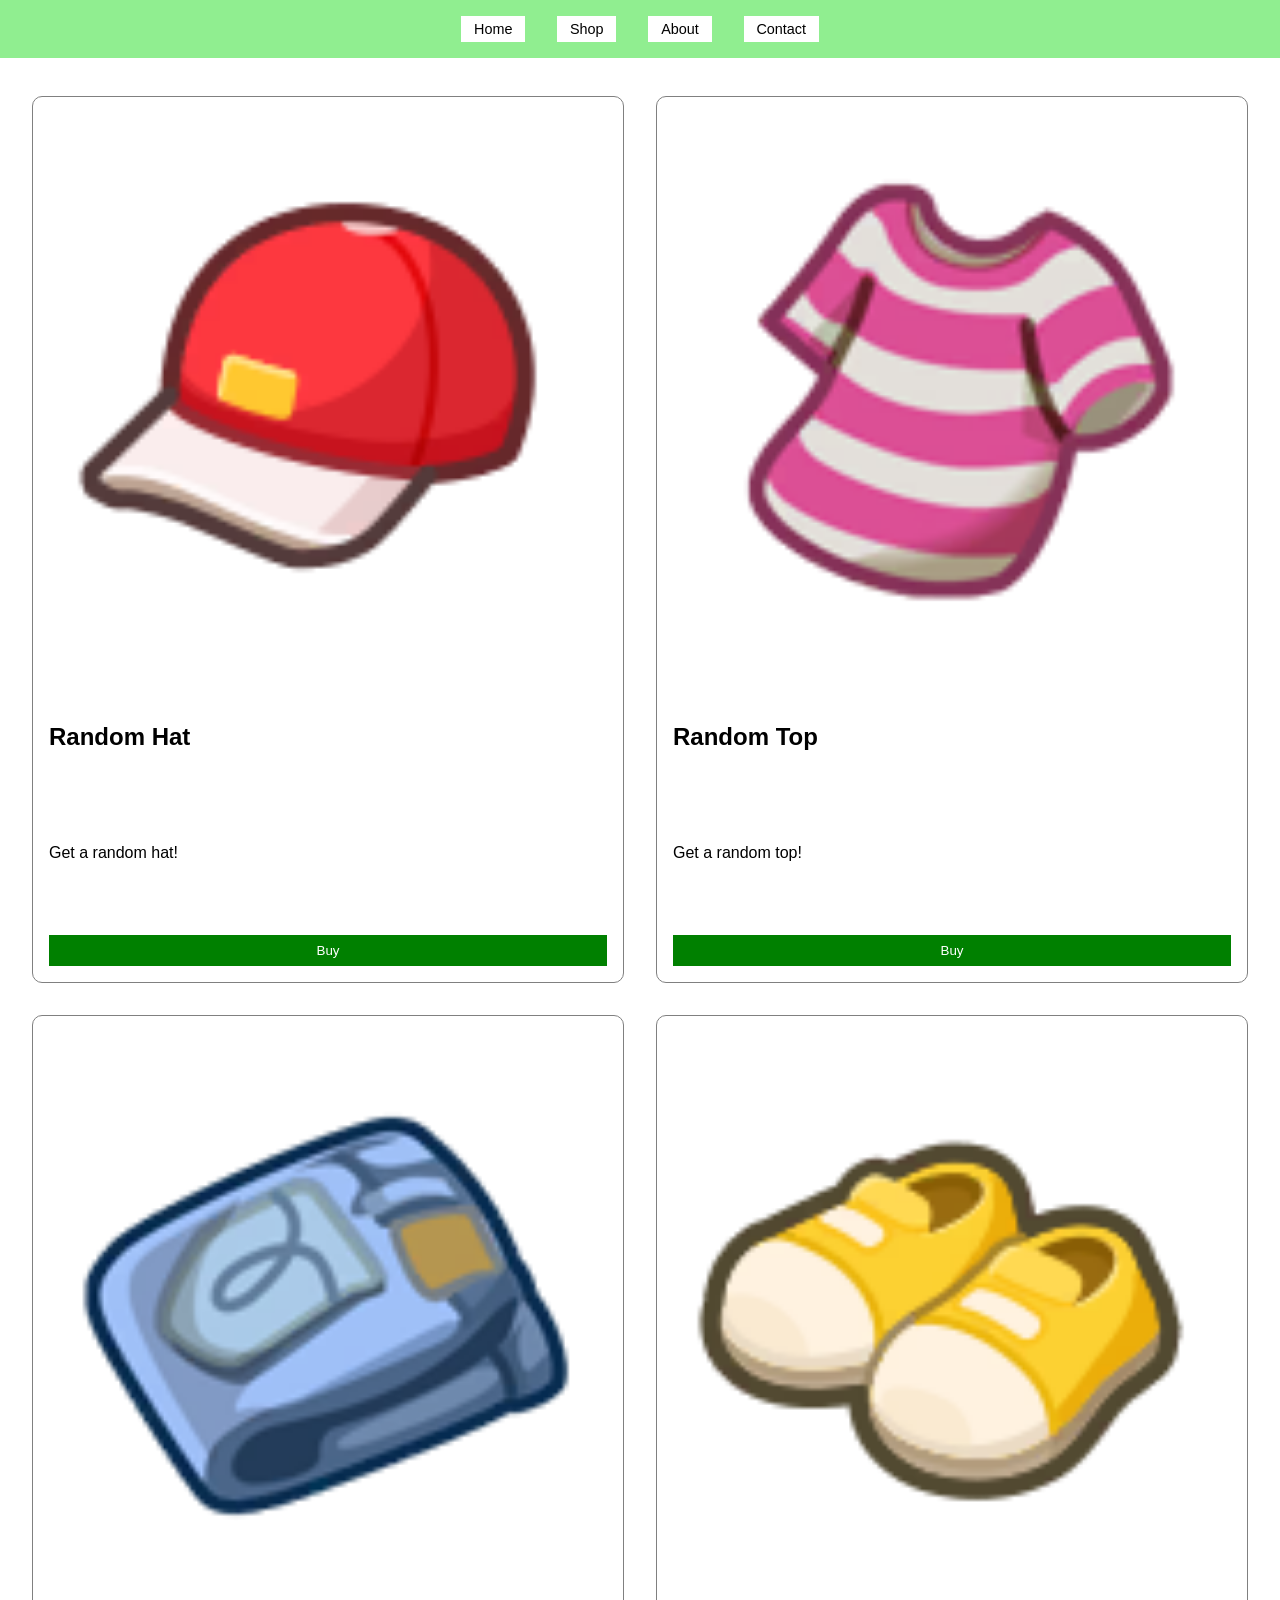
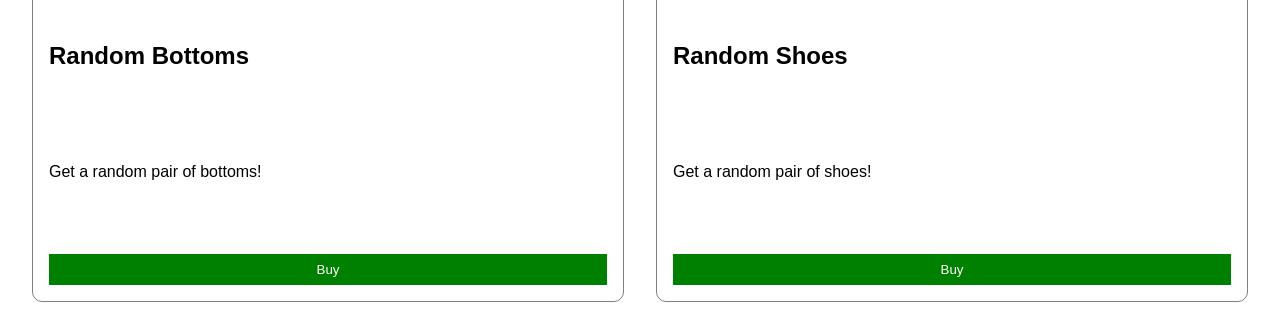
<file: Week4/index.html>
<!DOCTYPE html>
<html>
    <head>
        <meta charset="UTF-8">
        <meta name="viewport" content="width=device-width, initial-scale=1.0">
        <title>Product Cards</title>
        <link rel="stylesheet" href="styles.css">
    </head>
    <body>
        <nav class="navbar">
            <div class="nav-container">
                <button>Home</button>
                <button>Shop</button>
                <button>About</button>
                <button>Contact</button>
            </div>
        </nav>
        <main class="grid-container">

        <div class="card">
            <img src="./headwear.png" alt="headwear">
            <div class="card-content">
                <h2>Random Hat</h2>
                <p>Get a random hat!</p>
                <button>Buy</button>
            </div>
        </div>

        <div class="card">
            <img src="./top.png" alt="top">
            <div class="card-content">
                <h2>Random Top</h2>
                <p>Get a random top!</p>
                <button>Buy</button>
            </div>
        </div>

        <div class="card">
            <img src="./bottom.png" alt="bottoms">
            <div class="card-content">
                <h2>Random Bottoms</h2>
                <p>Get a random pair of bottoms!</p>
                <button>Buy</button>
            </div>
        </div>

        <div class="card">
            <img src="./shoe.png" alt="shoes">
            <div class="card-content">
                <h2>Random Shoes</h2>
                <p>Get a random pair of shoes!</p>
                <button>Buy</button>
            </div>
        </div>

    </main>
    </body>
</html>
</file>
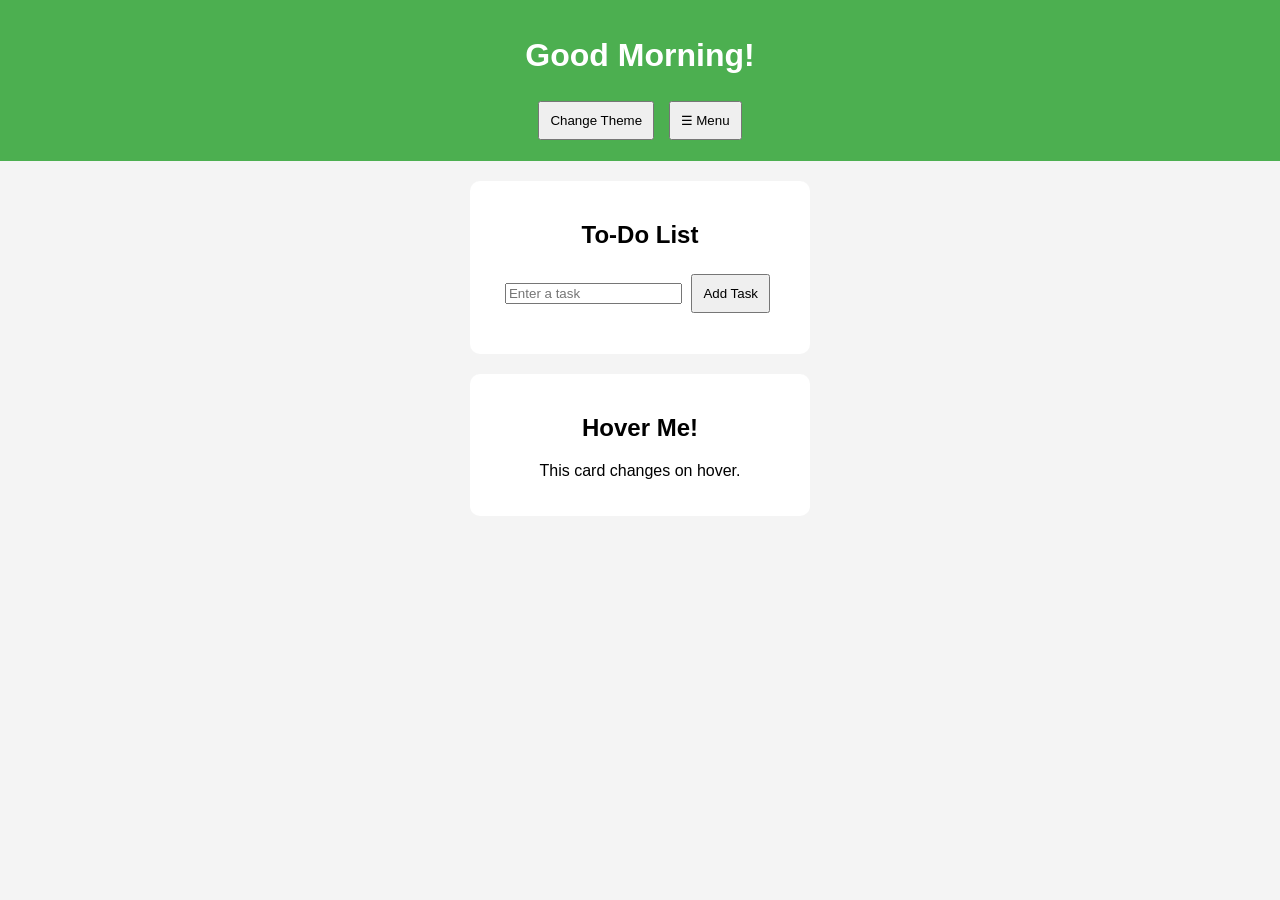
<file: Week6/index.html>
<!DOCTYPE html>
<html lang="en">
<head>
    <meta charset="UTF-8">
    <title>Daily Planner</title>
    <link rel="stylesheet" href="styles.css">
</head>
<body>

    <header>
        <h1 id="greeting">Welcome!</h1>
        <button id="themeBtn">Change Theme</button>
        <button id="menuBtn">☰ Menu</button>
    </header>

    <nav id="menu" class="hidden">
        <ul>
            <li>Home</li>
            <li>Tasks</li>
            <li>About</li>
        </ul>
    </nav>

    <main>
        <section class="card">
            <h2>To-Do List</h2>
            <input type="text" id="taskInput" placeholder="Enter a task">
            <button id="addTask">Add Task</button>
            <ul id="taskList"></ul>
        </section>

        <section class="card">
            <h2>Hover Me!</h2>
            <p>This card changes on hover.</p>
        </section>
    </main>

    <script src="script.js"></script>
</body>
</html>
</file>
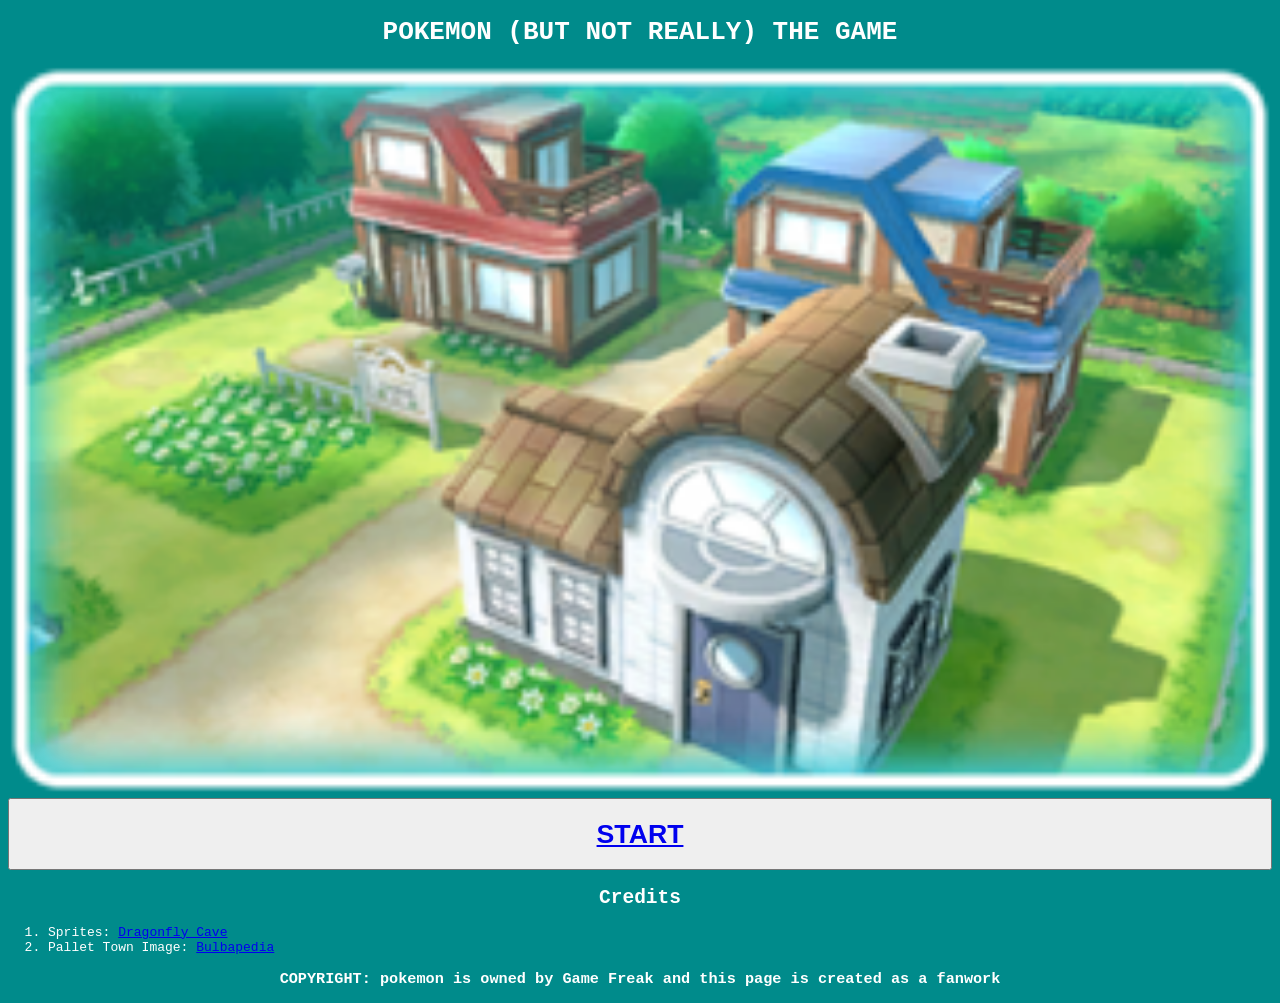
<file: Week2/ourfirstgame/index.html>
<!DOCTYPE html>

<html>

<head>
    <title>OUR FIRST GAME</title>
</head>

<body style="background-color: darkcyan; color: white; font-family: monospace;">

        <h1 style="color: white; text-align: center; font-family: monospace">POKEMON (BUT NOT REALLY) THE GAME</h1>

    <img src=".\assets\300px-Pallet_Town_PE.png" aria-label="an image of pallet town from pokemon" style="width: 100%"></img>

    <button class="start-button" style="width: 100%"><h1 style="text-align: center;"><a href="./game.html">START</a></h1></button>

    <section id="credits">
        <h2 style="text-align: center;">Credits</h2>
        <ol>
            <li>Sprites: <a href="https://www.dragonflycave.com/resources/sprite-generator/">Dragonfly Cave</a></li> 
            <li>Pallet Town Image: <a href="https://bulbapedia.bulbagarden.net/wiki/Pallet_Town">Bulbapedia</a></li>
        </ol>
    </section>

    <h3 style="color: white; text-align: center; font-family: monospace">COPYRIGHT: pokemon is owned by Game Freak and this page is created as a fanwork</h3>

</body>

</html>
</file>
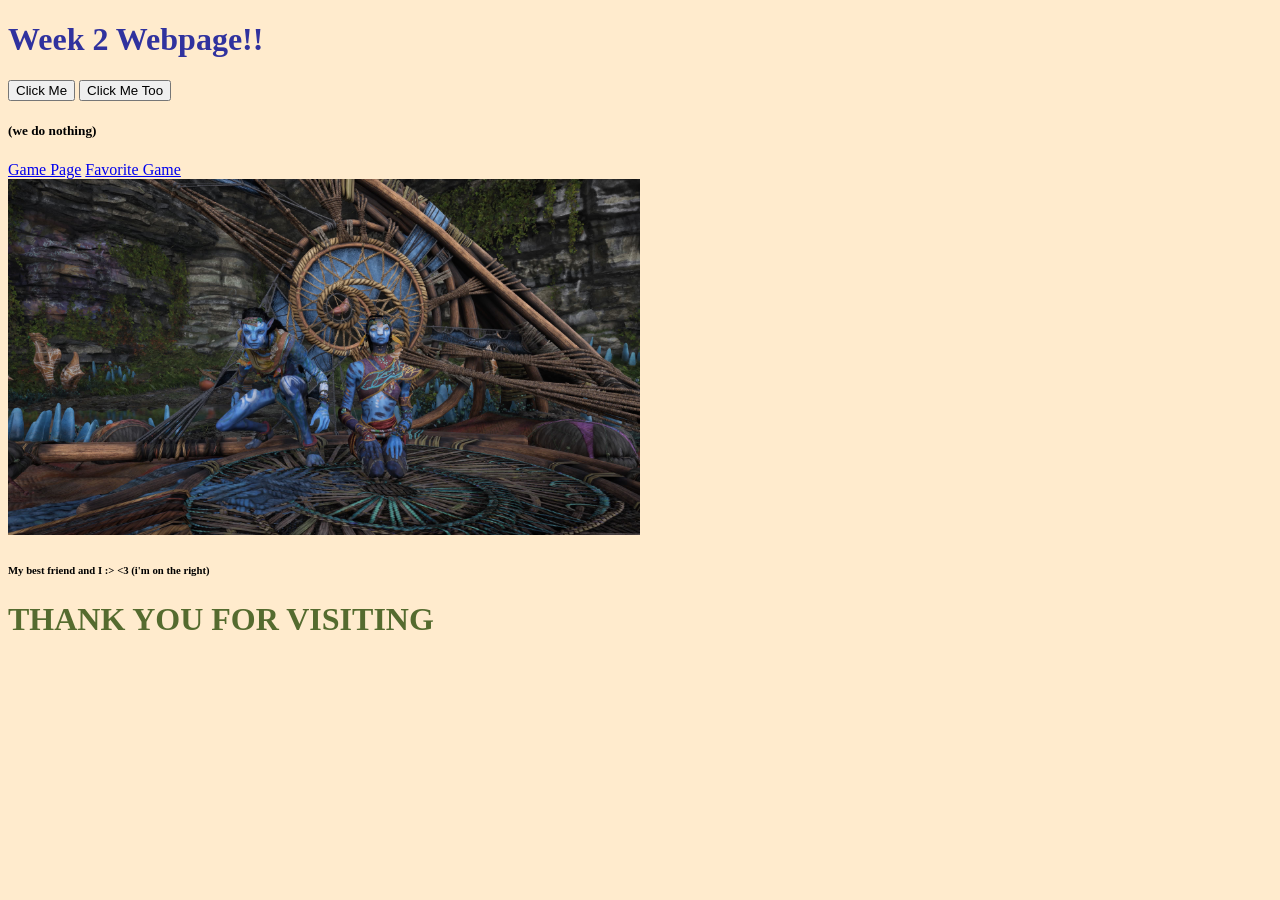
<file: Week2/skeletonpage/index.html>
<!DOCTYPE html>
<html>
<head>
    <title>Week 2 Homework</title>
</head>

<body style="background-color: blanchedalmond">

    <h1 style="color: rgb(48, 50, 158);">Week 2 Webpage!!</h1>

    <section class="button-group">
        <button id="one">Click Me</button>
        <button id="two">Click Me Too</button>
        <h5>(we do nothing)</h5>
    </section>

    <section class="link-group">
        <a id="link1" href="https://spadil22-sketch.github.io/Week2/ourfirstgame/">Game Page</a>
        <a id="link2" href="https://james-camerons-avatar.fandom.com/wiki/Avatar:_Frontiers_of_Pandora">Favorite Game</a>
    </section>

    <img src="./assets/avatar.jpg" style="width: 50%"></img>
    <h6>My best friend and I :> <3 (i'm on the right)</h6>

    <h1 style="color: darkolivegreen">THANK YOU FOR VISITING</h1>

</body>

</html>
</file>
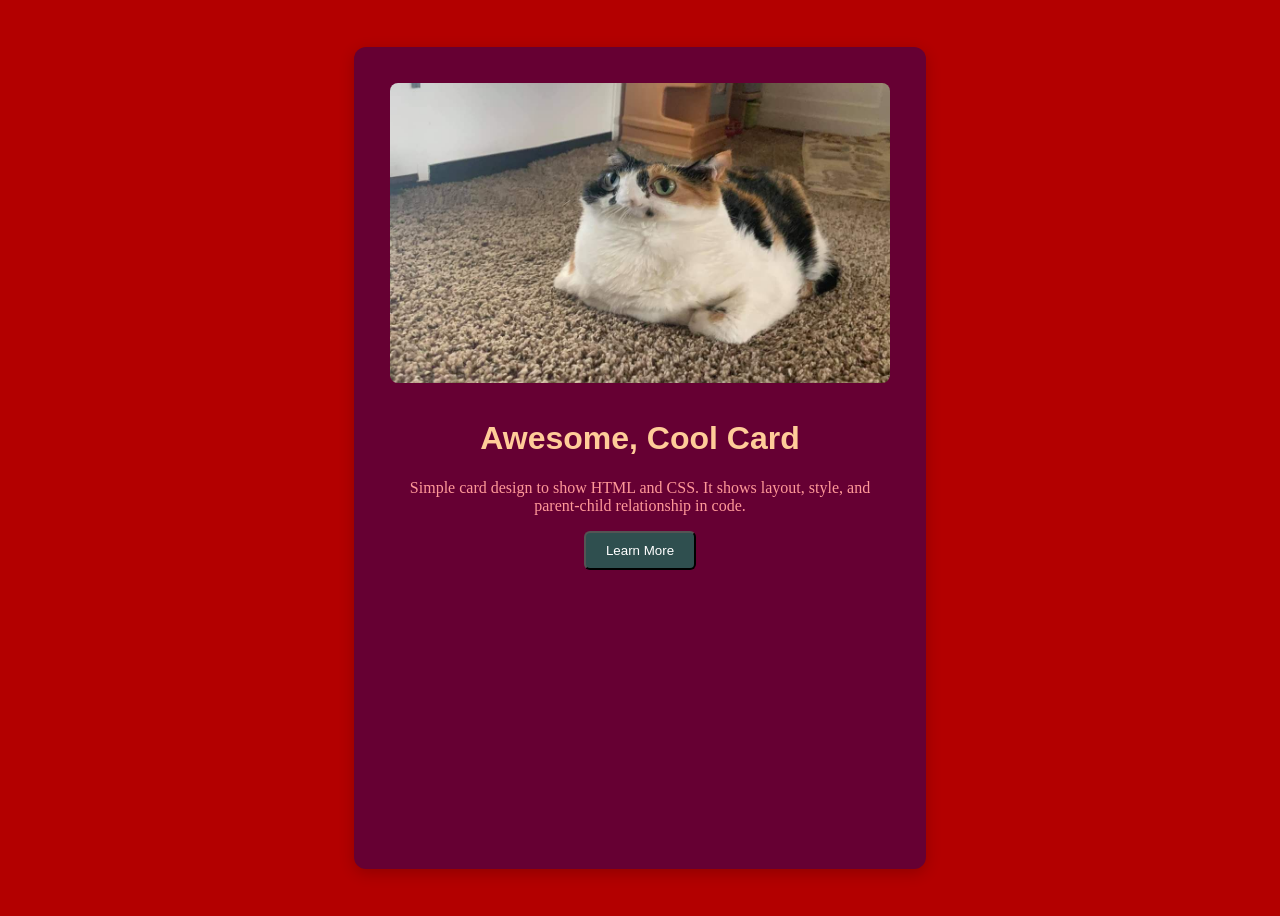
<file: Week3/homework/index.html>
<!DOCTYPE html>
<html>
    <head>
        <title>Card Page</title>
        <link rel="stylesheet" href="styles.css">
    </head>

    <body>

        <div class="card">
            <img src="./assets/stupid.jpg">

            <h1>Awesome, Cool Card</h1>

            <p>
                Simple card design to show HTML and CSS. It shows layout, style, and parent-child relationship in code.
            </p>

            <a href="https://github.com/spadil22-sketch/spadil22-sketch.github.io/tree/main/Week3">
                <button>Learn More</button>
            </a>
        </div>
    </body>
</html>
</file>
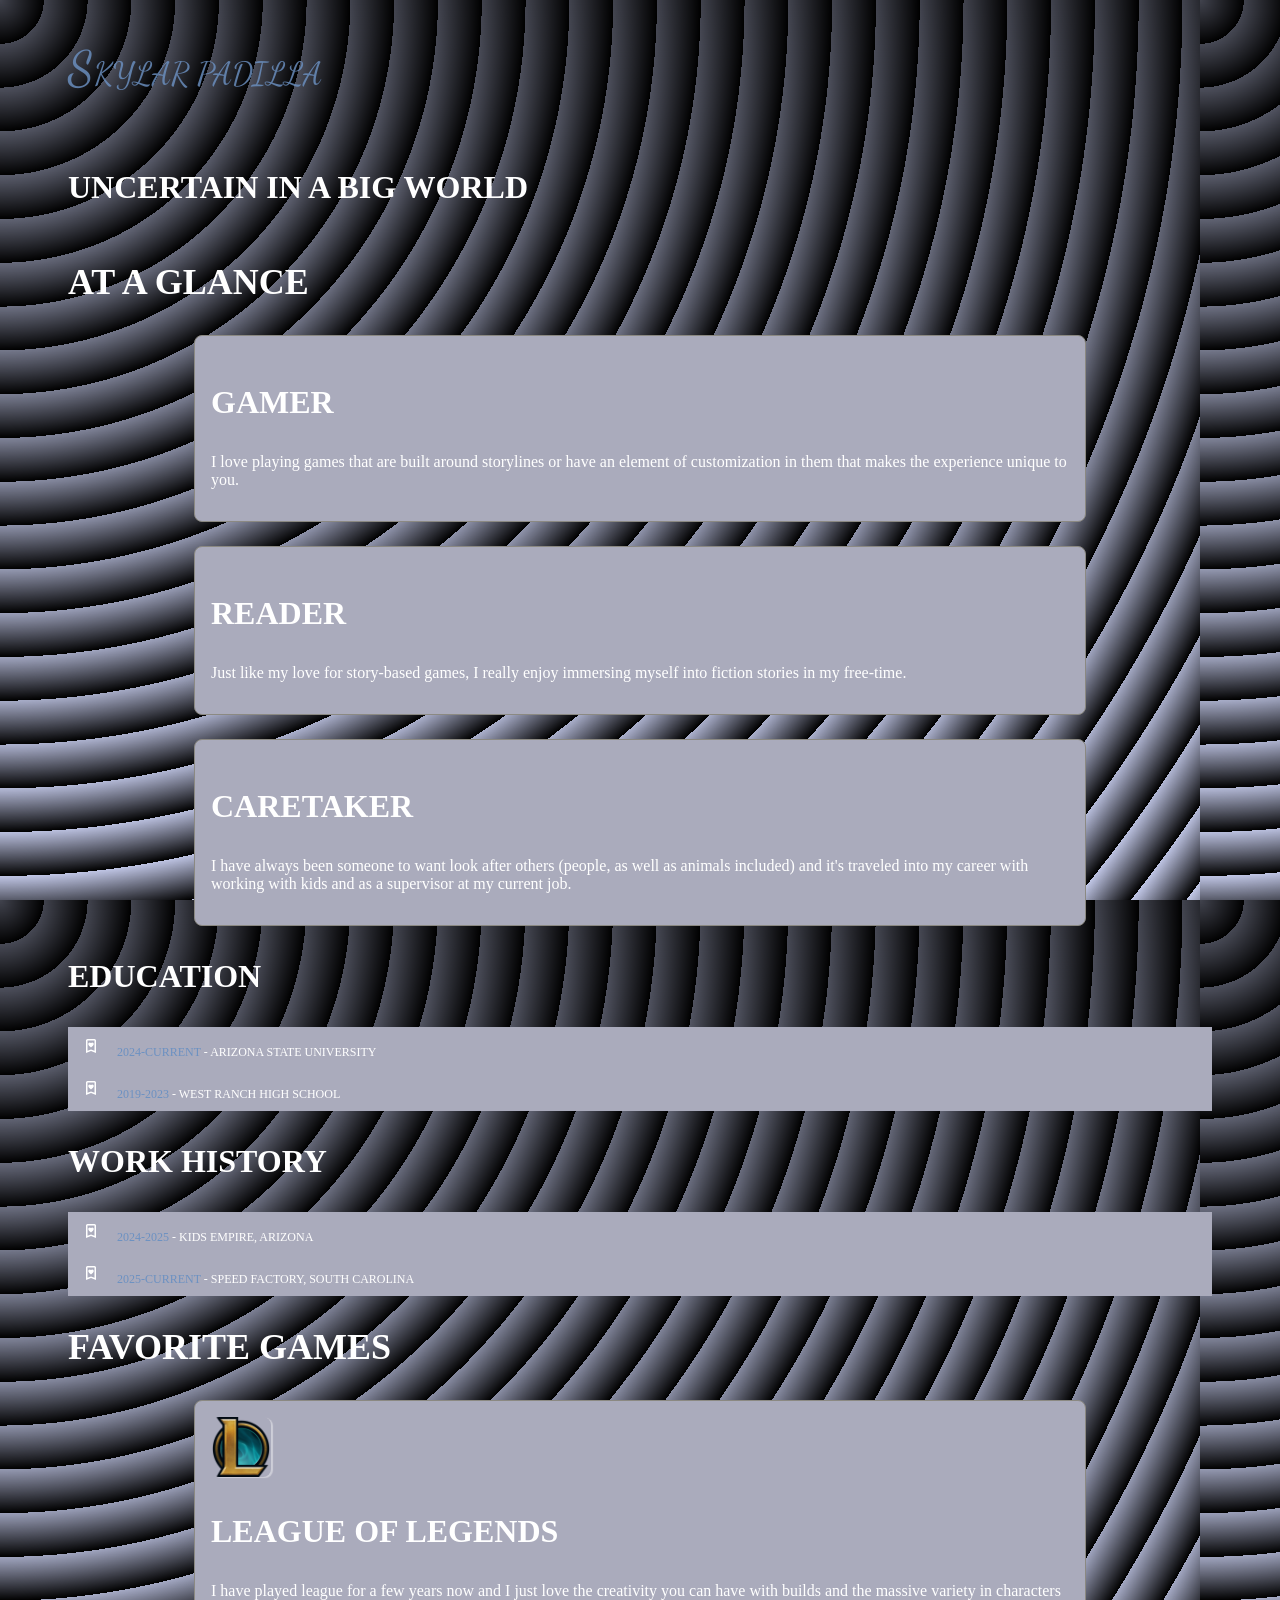
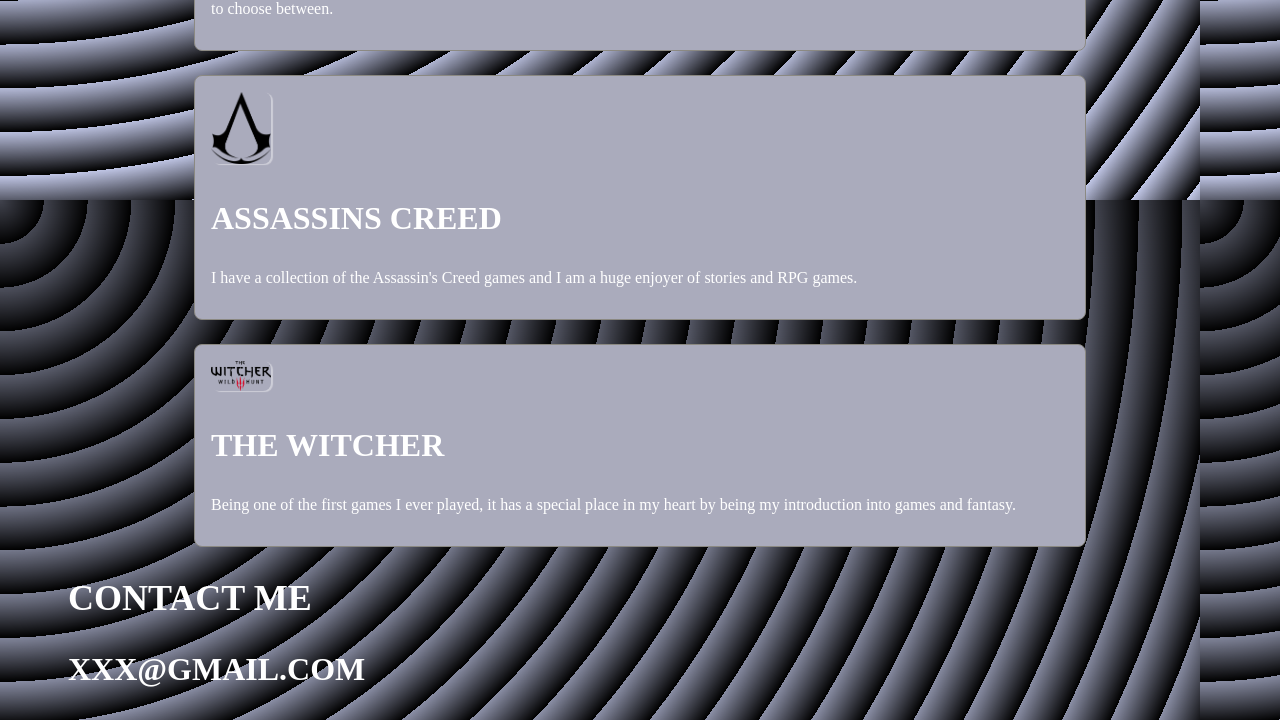
<file: Week3/portfolio/index.html>
<!DOCTYPE html>
<html lang="en">
    <head>
        <meta charset="UTF-8">
        <meta name="viewport" content="width=device-width, initial-scale=1.0">
        <title>SKYLAR // SAMPLE CSS PORTFOLIO</title>
        <style>
            @import url('https://fonts.googleapis.com/css2?family=Baskervville:ital,wght@0,400..700;1,400..700&family=Dancing+Script:wght@400..700&display=swap');
        </style>
        <link rel="stylesheet" href="./styles.css">
    </head>
    <body>
        <header>SKYLAR PADILLA</header>
        <div class="title"><h3>UNCERTAIN IN A BIG WORLD</h3></div>

        <div class="atAGlance">
            <h2>at a glance</h2>
            <div class="cards">
                <div><h3>GAMER</h3><p>I love playing games that are built around storylines or have an element of customization in them that makes the experience unique to you.</p></div>

                <div><h3>READER</h3><p>Just like my love for story-based games, I really enjoy immersing myself into fiction stories in my free-time.</p></div>

                <div><h3>CARETAKER</h3><p>I have always been someone to want look after others (people, as well as animals included) and it's traveled into my career with working with kids and as a supervisor at my current job.</p></div>
            </div>
        </div>

        <div class="education">
            <h3>EDUCATION</h3>
            <ul>
                <li><span class="year">2024-CURRENT</span> - ARIZONA STATE UNIVERSITY</li>
                <li><span class="year">2019-2023</span> - WEST RANCH HIGH SCHOOL</li>
            </ul>
        </div>

        <div class="work">
            <h3>WORK HISTORY</h3>
            <ul>
                <li><span class="year">2024-2025</span> - KIDS EMPIRE, ARIZONA</li>
                <li><span class="year">2025-CURRENT</span> - SPEED FACTORY, SOUTH CAROLINA</li>
            </ul>
        </div>

        <div class="favoriteGames">
            <h2>FAVORITE GAMES</h2>
            <div class="cards">
                <div>
                    <img src="./assets/league.png" />
                        <h3>LEAGUE OF LEGENDS</h3><p>I have played league for a few years now and I just love the creativity you can have with builds and the massive variety in characters to choose between.</p></div>

                <div>
                    <img src="./assets/assassins creed.png" />
                        <h3>ASSASSINS CREED</h3><p>I have a collection of the Assassin's Creed games and I am a huge enjoyer of stories and RPG games.</p></div>

                <div>
                    <img src="./assets/witcher.png" />
                        <h3>THE WITCHER</h3><p>Being one of the first games I ever played, it has a special place in my heart by being my introduction into games and fantasy.</p></div>
            </div>
        </div>

        <footer>
            <h2>CONTACT ME</h2>
            <h3>XXX@GMAIL.COM</h3>

        </footer>
    </body>
</html>
</file>
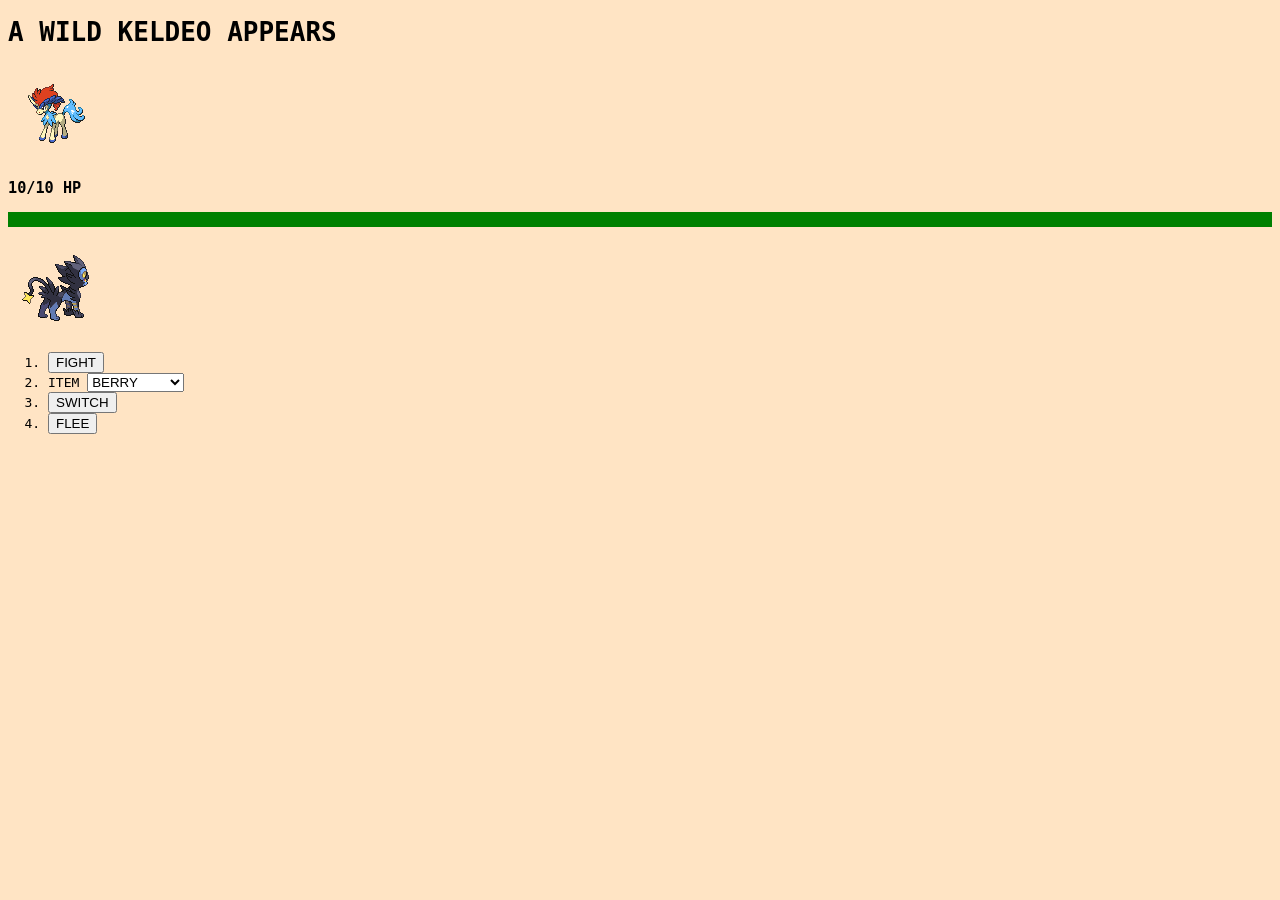
<file: Week2/ourfirstgame/game.html>
<!DOCTYPE html>
<html>
    <head>
    <title>...  WEBPAGE WANTS TO BATTLE!</title>
    </head>
    <body class="battle" style="background-color: bisque; font-family: monospace;">
        <h1 id="keldeo">A WILD KELDEO APPEARS</h1>
        <section class="keldeo">
            <img src="./assets/keldeo.png"></img>
            <h3>10/10 HP</h3>
        </section>
        <div style="background-color: green;"><p><p><p>&nbsp;</p></div>
        <section class="luxray">
            <img src="./assets/luxray back.png"></img>
            <ol>
                <li><button>FIGHT</button></li>
                <li><label id="item" for="item-select">ITEM</label>
                    <select id="item-select">
                        <option value="berries">BERRY</option>
                        <option value="lemonade">LEMONADE</option>
                    </select>
                </li>
                <li><button>SWITCH</button></li>
                <li><button>FLEE</button></li>
            </ol>
        </section>
    </body>

</html>
</file>
<file: Week4/styles.css>
html {
    font-size: 16px;
}

body {
    margin: 0;
    font-family: Arial, sans-serif;
}

.navbar {
    position: fixed;
    top: 0;
    width: 100%;
    background: lightgreen;
    padding: 1rem 0;
    z-index: 1000;
}

.nav-container {
    display: flex;
    justify-content: center;
    gap: 2rem;
}

.nav-container button {
    padding: 0.3rem 0.8rem;
    font-size: 0.9rem;
    background: white;
    border: none;
    cursor: pointer
}

.grid-container {
    display: grid;
    grid-template-columns: repeat(2, 1fr);
    gap: 2rem;
    padding: 6rem 2rem 2rem;
}

.card {
    display: grid;
    grid-template-rows: 2fr 1fr;
    border: 1px solid grey;
    border-radius: 10px;
    overflow: hidden;
}


.card img {
    width: 100%;
    height: 100%;
    object-fit: cover;
}


.card-content {
    display: flex;
    flex-direction: column;
    justify-content: space-between;
    padding: 1rem;
}

.card-content h2 {
    font-size: 1.5rem;
}

.card-content p {
    font-size: 1rem;
}

.card-content button {
    padding: 0.5rem;
    border: none;
    background: green;
    color: white;
    cursor: pointer;
}
@media (max-width: 720px) {

    html {
        font-size: 12px;
    }

    .grid-container {
        grid-template-columns: 1fr;
    }

    .card {
        width: 100%;
        height: 100vh;
    }
}
</file>
<file: Week6/styles.css>
body {
    font-family: Arial, sans-serif;
    margin: 0;
    background: #f4f4f4;
    text-align: center;
}

header {
    background: #4CAF50;
    color: white;
    padding: 1rem;
}

button {
    margin: 5px;
    padding: 10px;
    cursor: pointer;
}

.hidden {
    display: none;
}

nav {
    background: #333;
    color: white;
    padding: 10px;
}

.card {
    background: white;
    margin: 20px auto;
    padding: 20px;
    width: 300px;
    border-radius: 10px;
    transition: transform 0.3s, background 0.3s;
}

.card:hover {
    transform: scale(1.05);
    background: #e0f7fa;
}

ul {
    list-style: none;
    padding: 0;
}

li {
    padding: 8px;
    margin: 5px;
    background: #ddd;
    cursor: pointer;
}
</file>
<file: Week3/homework/styles.css>
/*

.peralta-regular {
  font-family: "Peralta", serif;
  font-weight: 400;
  font-style: normal;
}

*/

body {
    background-color: #b30000;
    display: flex;
    justify-content: center;
    align-items: center;
    height: 100vh;
}

.card {
    width: 500px;
    height: 750px;
    background-color: #660033;
    padding: 36px;
    border-radius: 12px;
    box-shadow: 0px 4px 15px rgba(0, 0, 0, 0.2);
    text-align: center;
}

.card img {
    width: 100%;
    height: 300px;
    object-fit: cover;
    margin-bottom: 12px;
    border-radius: 8px;
}

.card h1 {
    color: #ffcc99;
        font-family: Arial, Helvetica, sans-serif;
        font-weight: 400px;
        font-style: normal;
}

.card p {
    font-size: 16px;
    color: #ff9999;
}

.card button {
    padding: 10px 20px;
    background-color:darkslategray;
    color: white;
    border-radius: 6px;
}

.card button:hover {
    background-color:palevioletred;
}
</file>
<file: Week3/portfolio/styles.css>
/*

.baskervville-<uniquifier> {
  font-family: "Baskervville", serif;
  font-optical-sizing: auto;
  font-weight: <weight>;
  font-style: normal;
}


.dancing-script-<uniquifier> {
  font-family: "Dancing Script", cursive;
  font-optical-sizing: auto;
  font-weight: <weight>;
  font-style: normal;
}

*/

* {
    --base: #ffffff;
    --borderColor: #8b8982;
    --cardColors: #aaabbc;
    --accentColor: #6c91c2;
    color: white;
}

body {
    background-color: #373f47;
    background-image: url(./assets/css-pattern-by-magicpattern.png);
    padding-left: 60px;
    padding-right: 60px;
    padding-top: 16px;
    padding-bottom: 0px;
}

header {
    padding-top: 16px;
    padding-bottom: 16px;
    margin-bottom: 32px;
    font-family: "Dancing Script", cursive;
    color: var(--accentColor); 
    font-size: 32px;
    opacity: .82;
}

header::first-letter{
    font-size: 48px;
}

.title{
    font-family: "Baskervville", serif;
        font-weight: 600;
        font-style: normal;
    font-size: 12px;
    margin-bottom: 32px;
    line-height: 84px;
}

h2{
    font-family: "Baskervvile", serif;
        font-weight: 600;
        font-style: normal;
        font-size: 36px;
        margin-bottom: 32px;
        text-transform: uppercase;
}

.cards > div {
    background-color: var(--cardColors);
    padding: 16px;
    border: .5px solid var(--borderColor);
    border-radius: 8px;
    width: 75%;
    margin-left: auto;
    margin-right: auto;
    margin-bottom: 24px;

    transition: all 500ms;
}

.cards div:hover{
    box-shadow: 8px 8px var(--accentColor);
}

.cards div > img {
    width: 7%;
    object-fit: cover;
    border-radius: 8px;
    box-shadow: 2px 1px 1px rgba(255, 255, 255, 0.418);

}

h3 {
    color:#ffffff;
        font-family: "Baskervvile", serif;
        font-size: 32px;
        font-style: normal;
        font-weight: 700;
        line-height: 126.637%
        text-transform: uppercase;
}


.education > ul {
    background-color: var(--cardColors);
    font-size: 12px;
    list-style-image: url(./assets/heart.svg)
}

.education > ul li {
    padding: 9px;
}

.work > ul {
    background-color: var(--cardColors);
    font-size: 12px;
    list-style-image: url(./assets/heart.svg)
}

.work > ul li {
    padding: 9px;
}

.year {
    color: var(--accentColor);
}
</file>
